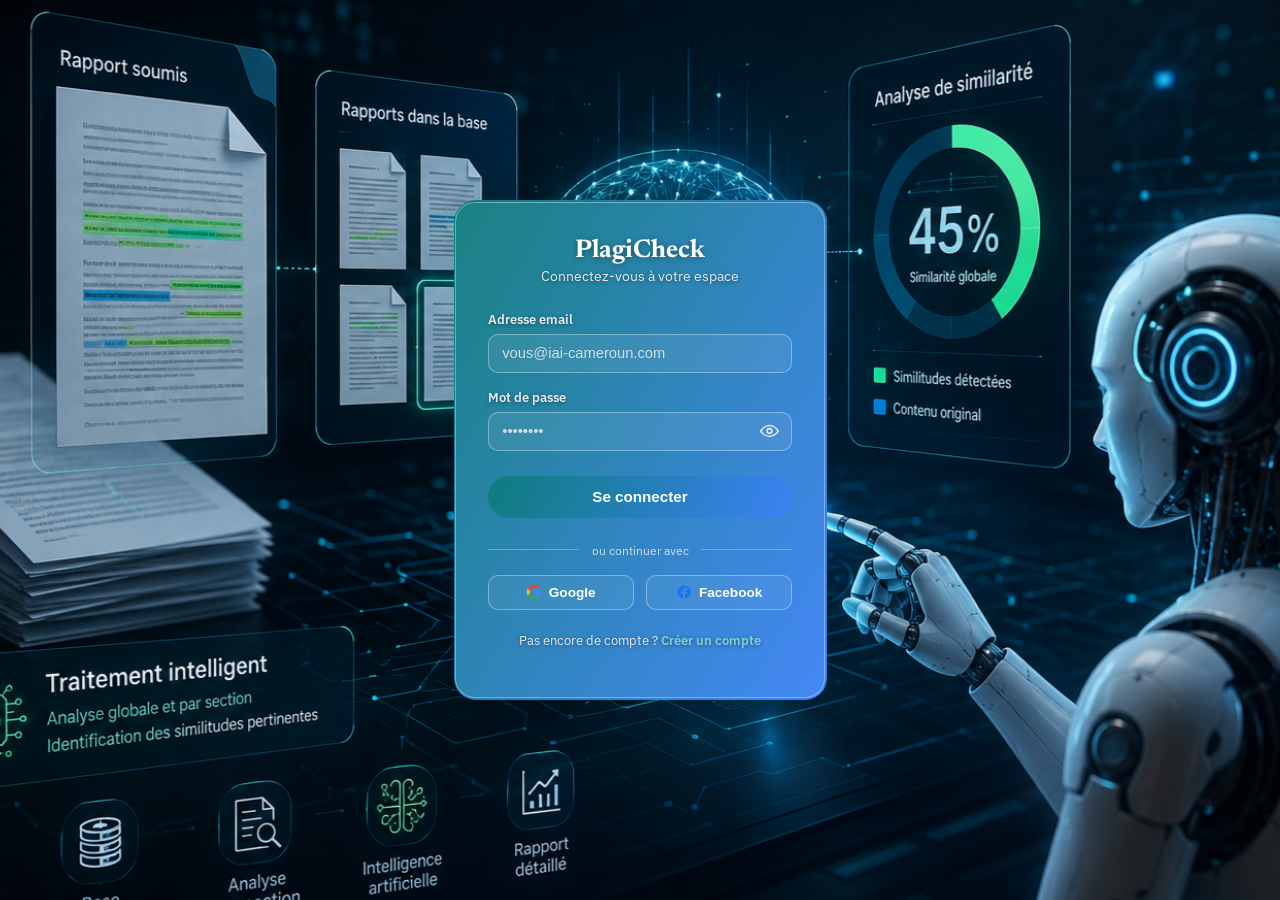
<file: app/Frontend/connexion.html>
<!DOCTYPE html>
<html lang="fr">
<head>
<meta charset="UTF-8">
<meta name="viewport" content="width=device-width, initial-scale=1.0">
<title>Connexion — PlagiCheck</title>
<link href="https://fonts.googleapis.com/css2?family=Newsreader:wght@600&family=IBM+Plex+Sans:wght@400;500;600&display=swap" rel="stylesheet">
<style>
  :root { --vert: #0E7C7B; --bleu: #3B82F6; }
  * { box-sizing: border-box; }

  body {
    margin: 0; min-height: 100vh; display: flex; align-items: center; justify-content: center;
    font-family: "IBM Plex Sans", sans-serif;
    background: #050814;
    overflow: hidden; position: relative;
  }

  body::before {
    content: ""; position: fixed; inset: -150px;
    background: url('images/ia-analyse.png') center/cover no-repeat;
    transform: scale(0.88);
    z-index: -1;
  }

  .carte-enveloppe {
    position: relative; z-index: 1; padding: 1.5px; border-radius: 22px;
    background: linear-gradient(120deg, var(--vert), var(--bleu), var(--vert));
    background-size: 200% 200%;
    animation: degrade 6s ease infinite, apparaitre 0.6s ease both;
  }
  @keyframes degrade { 0% { background-position: 0% 50%; } 50% { background-position: 100% 50%; } 100% { background-position: 0% 50%; } }
  @keyframes apparaitre { from { opacity: 0; transform: translateY(14px); } to { opacity: 1; transform: translateY(0); } }

  .carte {
    width: min(370px, 90vw); padding: 2.2rem 2rem; border-radius: 20px;
    background: rgba(255,255,255,0.05);
    border: 1px solid rgba(255,255,255,0.35);
    color: #fff;
  }

  .carte h1 { font-family: "Newsreader", serif; font-size: 1.6rem; margin: 0 0 0.2rem; text-align: center; text-shadow: 0 1px 6px rgba(0,0,0,0.4); }
  .carte p.sous { text-align: center; font-size: 0.85rem; color: #E5E9F0; margin: 0 0 1.6rem; text-shadow: 0 1px 4px rgba(0,0,0,0.4); }

  label { display: block; font-size: 0.8rem; font-weight: 600; margin: 1rem 0 0.4rem; color: #E5E9F0; text-shadow: 0 1px 4px rgba(0,0,0,0.4); }

  .champ { position: relative; }
  .champ input {
    width: 100%; padding: 0.7em 2.6em 0.7em 0.9em; border-radius: 10px; font-size: 0.92rem;
    background: rgba(255,255,255,0.08); border: 1.5px solid rgba(255,255,255,0.35); color: #fff;
    transition: border-color 0.2s ease, background 0.2s ease;
  }
  .champ input::placeholder { color: #D7DCE6; }
  .champ input:focus { outline: none; border-color: var(--vert); background: rgba(255,255,255,0.14); }
  .icone-oeil {
    position: absolute; right: 0.8em; top: 50%; transform: translateY(-50%);
    cursor: pointer; color: #E5E9F0; display: flex;
  }
  .icone-oeil:hover { color: #fff; }

  button.principal {
    width: 100%; margin-top: 1.6rem; padding: 0.8em; border: none; border-radius: 999px;
    font-weight: 700; font-size: 0.95rem; color: #fff; cursor: pointer;
    background: linear-gradient(120deg, var(--vert), var(--bleu));
    transition: transform 0.15s ease, box-shadow 0.15s ease;
  }
  button.principal:hover { transform: translateY(-2px); box-shadow: 0 10px 24px -8px rgba(59,130,246,0.5); }

  .separateur { display: flex; align-items: center; gap: 0.8rem; margin: 1.5rem 0 1.1rem; color: #D7DCE6; font-size: 0.78rem; }
  .separateur::before, .separateur::after { content: ""; flex: 1; height: 1px; background: rgba(255,255,255,0.3); }

  .boutons-sociaux { display: flex; gap: 0.8rem; }
  .bouton-social {
    flex: 1; display: flex; align-items: center; justify-content: center; gap: 0.5em;
    padding: 0.6em; border-radius: 10px; border: 1.5px solid rgba(255,255,255,0.35);
    background: rgba(255,255,255,0.06); color: #fff; font-size: 0.85rem; font-weight: 600;
    cursor: pointer; transition: background 0.15s ease;
  }
  .bouton-social:hover { background: rgba(255,255,255,0.18); }

  .bas { text-align: center; font-size: 0.82rem; color: #E5E9F0; margin-top: 1.4rem; text-shadow: 0 1px 4px rgba(0,0,0,0.4); }
  .bas a { color: #7FD1CF; font-weight: 600; text-decoration: none; }
</style>
</head>
<body>

<div class="carte-enveloppe">
  <div class="carte">
    <h1>PlagiCheck</h1>
    <p class="sous">Connectez-vous à votre espace</p>

    <form id="formulaireConnexion">
      <label for="email">Adresse email</label>
      <div class="champ">
        <input type="email" id="email" name="email" placeholder="vous@iai-cameroun.com" required>
      </div>

      <label for="motDePasse">Mot de passe</label>
      <div class="champ">
        <input type="password" id="motDePasse" name="motDePasse" placeholder="••••••••" required>
        <span class="icone-oeil" id="iconeOeil" title="Afficher le mot de passe">
          <svg width="19" height="19" viewBox="0 0 24 24" fill="none" stroke="currentColor" stroke-width="2">
            <path d="M1 12s4-7 11-7 11 7 11 7-4 7-11 7-11-7-11-7z"/>
            <circle cx="12" cy="12" r="3"/>
          </svg>
        </span>
      </div>

      <button type="submit" class="principal">Se connecter</button>
    </form>

    <div class="separateur">ou continuer avec</div>
    <div class="boutons-sociaux">
      <button type="button" class="bouton-social" title="Non connecté (à venir)">
        <svg width="16" height="16" viewBox="0 0 24 24"><path fill="#4285F4" d="M22.56 12.25c0-.78-.07-1.53-.2-2.25H12v4.26h5.92a5.06 5.06 0 0 1-2.2 3.32v2.77h3.57c2.08-1.92 3.28-4.74 3.28-8.1z"/><path fill="#34A853" d="M12 23c2.97 0 5.46-.98 7.28-2.66l-3.57-2.77c-.99.66-2.26 1.06-3.71 1.06-2.86 0-5.29-1.93-6.16-4.53H2.18v2.85A11 11 0 0 0 12 23z"/><path fill="#FBBC05" d="M5.84 14.09A6.6 6.6 0 0 1 5.48 12c0-.73.13-1.43.36-2.09V7.06H2.18A11 11 0 0 0 1 12c0 1.77.43 3.45 1.18 4.94z"/><path fill="#EA4335" d="M12 5.38c1.62 0 3.06.56 4.21 1.64l3.15-3.15C17.45 2.09 14.97 1 12 1A11 11 0 0 0 2.18 7.06l3.66 2.85C6.71 7.31 9.14 5.38 12 5.38z"/></svg>
        Google
      </button>
      <button type="button" class="bouton-social" title="Non connecté (à venir)">
        <svg width="16" height="16" viewBox="0 0 24 24" fill="#1877F2"><path d="M22 12a10 10 0 1 0-11.56 9.88v-6.99H7.9V12h2.54V9.8c0-2.5 1.49-3.89 3.78-3.89 1.1 0 2.24.2 2.24.2v2.46h-1.26c-1.24 0-1.63.77-1.63 1.56V12h2.78l-.44 2.89h-2.34v6.99A10 10 0 0 0 22 12z"/></svg>
        Facebook
      </button>
    </div>

    <p class="bas">Pas encore de compte ? <a href="inscription.html">Créer un compte</a></p>
  </div>
</div>

<script src="js/api.js"></script>

<script>
/* ==========================================================
   GESTION DE LA CONNEXION (Corrige les redirections de rôles)
   ========================================================== */
document.getElementById("formulaireConnexion").addEventListener("submit", async function (e) {
  e.preventDefault();

  const email = document.getElementById("email").value.trim();
  const motDePasse = document.getElementById("motDePasse").value;
  const bouton = this.querySelector("button.principal");

  bouton.disabled = true;
  bouton.textContent = "Connexion en cours...";

  try {
    const utilisateur = await seConnecter(email, motDePasse);

    // Récupérer le rôle (normalisé en majuscules pour éviter les erreurs de casse)
    const roleBrut = utilisateur?.role || sessionStorage.getItem("user_role") || "";
    const role = roleBrut.toUpperCase();

    // Redirection selon le rôle (gestion des déclinaisons Fr/En/Majuscules)
    if (role === "ADMIN" || role === "ADMINISTRATEUR") {
      window.location.href = "admin.html";
    } else if (role === "ENSEIGNANT" || role === "ENCADRANT" || role === "TEACHER") {
      window.location.href = "enseignant.html";
    } else if (role === "ETUDIANT" || role === "STUDENT") {
      window.location.href = "etudiant.html";
    } else {
      alert(`Rôle inconnu (${roleBrut}). Contactez l'administrateur.`);
    }

  } catch (erreur) {
    console.error("Erreur de connexion :", erreur);
    alert(erreur.message || "Email ou mot de passe incorrect.");
  } finally {
    bouton.disabled = false;
    bouton.textContent = "Se connecter";
  }
});

/* ==========================================================
   AFFICHAGE / MASQUAGE DU MOT DE PASSE
   ========================================================== */
const champMotDePasse = document.getElementById("motDePasse");
const iconeOeil = document.getElementById("iconeOeil");

iconeOeil.addEventListener("click", function () {
  const estMasque = champMotDePasse.type === "password";
  champMotDePasse.type = estMasque ? "text" : "password";

  iconeOeil.innerHTML = estMasque
    ? `<svg width="19" height="19" viewBox="0 0 24 24" fill="none" stroke="currentColor" stroke-width="2"><path d="M17.94 17.94A10.9 10.9 0 0 1 12 19c-7 0-11-7-11-7a18.6 18.6 0 0 1 5.06-5.94M9.9 4.24A10.9 10.9 0 0 1 12 4c7 0 11 7 11 7a18.6 18.6 0 0 1-2.16 3.19M14.12 14.12a3 3 0 1 1-4.24-4.24"/><line x1="1" y1="1" x2="23" y2="23"/></svg>`
    : `<svg width="19" height="19" viewBox="0 0 24 24" fill="none" stroke="currentColor" stroke-width="2"><path d="M1 12s4-7 11-7 11 7 11 7-4 7-11 7-11-7-11-7z"/><circle cx="12" cy="12" r="3"/></svg>`;
});
</script>
</body>
</html>
</file>
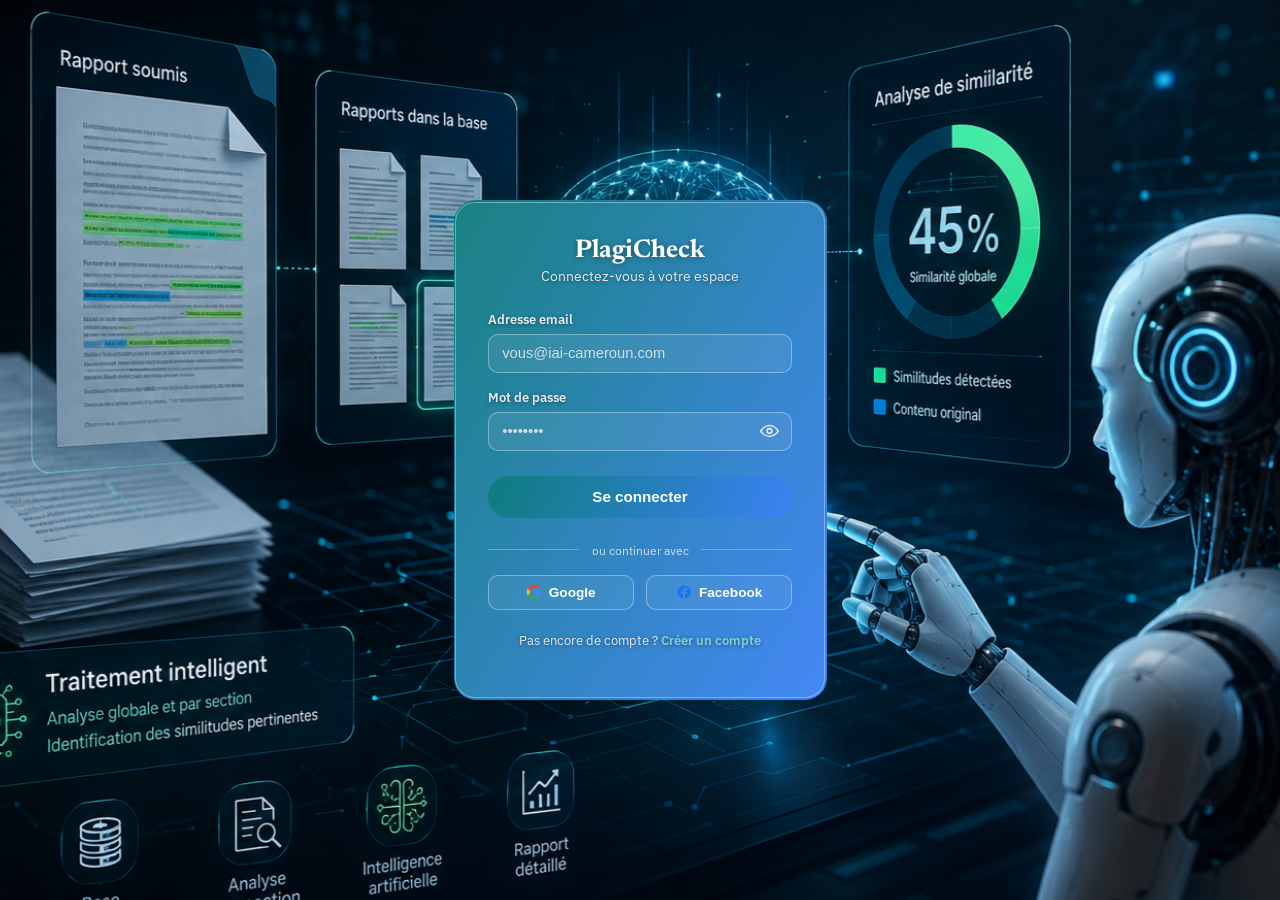
<file: app/Frontend/enseignant.html>
<!DOCTYPE html>
<html lang="fr">
<head>
    <meta charset="UTF-8">
    <meta name="viewport" content="width=device-width, initial-scale=1.0">
    <title>PlagiCheck — Espace Encadrant & Jury</title>
    <link href="https://fonts.googleapis.com/css2?family=Inter:wght@400;500;600;700;800&display=swap" rel="stylesheet">
    <link rel="stylesheet" href="https://cdnjs.cloudflare.com/ajax/libs/font-awesome/6.4.0/css/all.min.css">
    
    <style>
        :root {
            --primary: #6366f1;
            --primary-dark: #4f46e5;
            --primary-light: #818cf8;
            --success: #10b981;
            --warning: #f59e0b;
            --danger: #ef4444;
            --info: #3b82f6;
            
            --bg-main: #f8fafc;
            --bg-sidebar: linear-gradient(180deg, #1e1b4b 0%, #312e81 100%);
            --surface: rgba(255, 255, 255, 0.95);
            
            --text-primary: #1e293b;
            --text-secondary: #64748b;
            --text-muted: #94a3b8;
            
            --border: rgba(226, 232, 240, 0.8);
            --shadow-sm: 0 1px 2px 0 rgba(0, 0, 0, 0.05);
            --shadow-md: 0 4px 6px -1px rgba(0, 0, 0, 0.1);
            --shadow-lg: 0 10px 15px -3px rgba(0, 0, 0, 0.1);
            --shadow-xl: 0 20px 25px -5px rgba(0, 0, 0, 0.1);
        }

        * { margin: 0; padding: 0; box-sizing: border-box; font-family: 'Inter', sans-serif; }

        body {
            display: flex;
            min-height: 100vh;
            color: var(--text-primary);
            background: var(--bg-main);
            overflow-x: hidden;
        }

        body::before {
            content: '';
            position: fixed; top: 0; left: 0; width: 100%; height: 100%;
            background: 
                radial-gradient(circle at 20% 50%, rgba(99, 102, 241, 0.08) 0%, transparent 50%),
                radial-gradient(circle at 80% 80%, rgba(16, 185, 129, 0.06) 0%, transparent 50%);
            z-index: -1;
        }

        /* --- Sidebar --- */
        .sidebar {
            width: 280px;
            background: var(--bg-sidebar);
            padding: 32px 20px;
            display: flex; flex-direction: column; justify-content: space-between;
            flex-shrink: 0; box-shadow: var(--shadow-xl); position: relative; overflow: hidden;
        }
        .brand { display: flex; align-items: center; gap: 14px; padding-bottom: 28px; border-bottom: 1px solid rgba(255,255,255,0.1); }
        .brand-icon { width: 44px; height: 44px; background: linear-gradient(135deg, var(--primary-light), var(--primary)); border-radius: 12px; display: flex; align-items: center; justify-content: center; color: white; font-size: 20px; box-shadow: 0 8px 16px rgba(99,102,241,0.4); }
        .brand-name { font-size: 22px; font-weight: 800; color: #fff; letter-spacing: -0.5px; }
        .menu-section { margin-top: 32px; }
        .menu-caption { font-size: 11px; font-weight: 700; text-transform: uppercase; letter-spacing: 1.5px; color: rgba(255,255,255,0.5); margin-bottom: 16px; padding-left: 12px; }
        .menu-list { list-style: none; }
        .menu-item a { display: flex; align-items: center; gap: 14px; padding: 14px 16px; color: rgba(255,255,255,0.7); text-decoration: none; border-radius: 12px; font-size: 14px; font-weight: 600; transition: all 0.3s ease; margin-bottom: 8px; }
        .menu-item a:hover { color: #fff; background: rgba(255,255,255,0.08); transform: translateX(4px); }
        .menu-item.active a { background: linear-gradient(135deg, var(--primary), var(--primary-dark)); color: #fff; box-shadow: 0 8px 20px rgba(99,102,241,0.4); }
        .sidebar-footer { font-size: 12px; color: rgba(255,255,255,0.4); padding-top: 20px; border-top: 1px solid rgba(255,255,255,0.1); }

        /* --- Main Content --- */
        .content-area { flex: 1; padding: 32px 40px; overflow-y: auto; }
        .top-header { display: flex; justify-content: space-between; align-items: flex-start; margin-bottom: 30px; }
        .header-title h1 { font-size: 28px; font-weight: 800; color: var(--text-primary); margin-bottom: 6px; }
        .header-title p { font-size: 14px; color: var(--text-secondary); font-weight: 500; }
        
        .user-pill { display: flex; align-items: center; gap: 14px; background: var(--surface); padding: 10px 20px 10px 12px; border-radius: 50px; box-shadow: var(--shadow-lg); border: 1px solid var(--border); }
        .user-avatar { width: 42px; height: 42px; background: linear-gradient(135deg, var(--primary-light), var(--primary)); color: white; border-radius: 50%; display: flex; align-items: center; justify-content: center; font-weight: 700; font-size: 15px; }
        .user-name { font-size: 14px; font-weight: 700; }
        .user-role { font-size: 12px; color: var(--text-secondary); }

        /* --- Main Tabs (Navigation Supervision / Mes Dépôts) --- */
        .main-tabs {
            display: flex; gap: 12px; margin-bottom: 32px;
            background: rgba(241, 245, 249, 0.8); padding: 6px; border-radius: 16px; width: fit-content;
        }
        .main-tab-btn {
            border: none; background: transparent; padding: 12px 24px; font-size: 14px; font-weight: 700;
            color: var(--text-secondary); border-radius: 12px; cursor: pointer; transition: all 0.3s ease;
            display: flex; align-items: center; gap: 10px;
        }
        .main-tab-btn:hover { color: var(--primary); }
        .main-tab-btn.active { background: #ffffff; color: var(--primary); box-shadow: var(--shadow-md); }

        .view-section { display: none; animation: fadeIn 0.4s ease; }
        .view-section.active { display: block; }
        @keyframes fadeIn { from { opacity: 0; transform: translateY(10px); } to { opacity: 1; transform: translateY(0); } }

        /* --- KPI Cards --- */
        .kpi-row { display: grid; grid-template-columns: repeat(3, 1fr); gap: 24px; margin-bottom: 32px; }
        .kpi-card { background: var(--surface); border-radius: 20px; padding: 28px; box-shadow: var(--shadow-lg); display: flex; align-items: center; justify-content: space-between; border: 1px solid var(--border); transition: transform 0.3s ease; }
        .kpi-card:hover { transform: translateY(-4px); }
        .kpi-card.blue { border-top: 4px solid var(--primary); }
        .kpi-card.red { border-top: 4px solid var(--danger); }
        .kpi-card.green { border-top: 4px solid var(--success); }
        .kpi-info span { font-size: 12px; font-weight: 700; color: var(--text-secondary); text-transform: uppercase; }
        .kpi-info h2 { font-size: 32px; font-weight: 800; margin-top: 8px; }
        .kpi-icon-box { width: 56px; height: 56px; border-radius: 16px; display: flex; align-items: center; justify-content: center; font-size: 22px; }
        .kpi-card.blue .kpi-icon-box { background: rgba(99,102,241,0.1); color: var(--primary); }
        .kpi-card.red .kpi-icon-box { background: rgba(239,68,68,0.1); color: var(--danger); }
        .kpi-card.green .kpi-icon-box { background: rgba(16,185,129,0.1); color: var(--success); }

        /* --- Cards & Tables --- */
        .main-card { background: var(--surface); border-radius: 24px; box-shadow: var(--shadow-lg); border: 1px solid var(--border); overflow: hidden; margin-bottom: 32px; }
        .card-header-bar { padding: 24px 32px; display: flex; justify-content: space-between; align-items: center; border-bottom: 1px solid var(--border); background: rgba(248,250,252,0.5); }
        .card-title { font-size: 18px; font-weight: 800; display: flex; align-items: center; gap: 12px; }
        
        .table-container { overflow-x: auto; }
        .custom-table { width: 100%; border-collapse: collapse; }
        .custom-table th { padding: 18px 32px; font-size: 11px; font-weight: 800; text-transform: uppercase; color: var(--text-secondary); border-bottom: 2px solid var(--border); text-align: left; }
        .custom-table td { padding: 20px 32px; font-size: 14px; border-bottom: 1px solid var(--border); vertical-align: middle; }
        .custom-table tr:hover td { background: rgba(248,250,252,0.5); }

        .doc-title-text { font-weight: 700; font-size: 15px; }
        .doc-author-text { font-size: 13px; color: var(--text-secondary); margin-top: 4px; }

        .score-capsule { padding: 8px 16px; border-radius: 20px; font-weight: 800; font-size: 13px; display: inline-block; }
        .score-low { background: rgba(16,185,129,0.1); color: var(--success); }
        .score-mid { background: rgba(245,158,11,0.1); color: var(--warning); }
        .score-high { background: rgba(239,68,68,0.1); color: var(--danger); }

        .badge-decision { display: inline-flex; align-items: center; gap: 8px; padding: 8px 16px; border-radius: 20px; font-size: 12px; font-weight: 700; }
        .badge-decision.alerte-auto { background: rgba(245,158,11,0.1); color: var(--warning); border: 1px dashed var(--warning); }
        .badge-decision.valide { background: rgba(16,185,129,0.1); color: var(--success); }
        .badge-decision.a-revoir { background: rgba(59,130,246,0.1); color: var(--info); }
        .badge-decision.suspect-confirme { background: rgba(239,68,68,0.1); color: var(--danger); }
        .badge-decision.non-evalue { color: var(--text-muted); }

        .action-btn { background: linear-gradient(135deg, var(--primary), var(--primary-dark)); color: white; border: none; padding: 10px 20px; border-radius: 12px; font-size: 13px; font-weight: 700; cursor: pointer; box-shadow: 0 4px 12px rgba(99,102,241,0.3); display: inline-flex; align-items: center; gap: 8px; transition: all 0.3s ease; }
        .action-btn:hover { transform: translateY(-2px); box-shadow: 0 8px 20px rgba(99,102,241,0.4); }
        .action-btn.secondary { background: #fff; color: var(--primary); border: 2px solid var(--primary); box-shadow: none; }
        .action-btn.secondary:hover { background: var(--primary); color: white; }

        /* --- Upload Zone (Style Enseignant) --- */
        .upload-grid { display: grid; grid-template-columns: 1fr 1fr; gap: 24px; margin-bottom: 32px; }
        .drop-zone { border: 2px dashed var(--border); border-radius: 20px; padding: 40px 20px; text-align: center; background: rgba(248,250,252,0.5); cursor: pointer; transition: all 0.3s ease; }
        .drop-zone:hover { border-color: var(--primary); background: rgba(99,102,241,0.03); }
        .drop-zone i { font-size: 40px; color: var(--primary); margin-bottom: 16px; }
        .drop-zone p { font-size: 16px; font-weight: 700; color: var(--text-primary); margin-bottom: 8px; }
        .drop-zone span { font-size: 13px; color: var(--text-secondary); }
        
        .form-control { width: 100%; padding: 14px 18px; border: 2px solid var(--border); border-radius: 12px; font-size: 14px; outline: none; transition: all 0.3s ease; margin-bottom: 20px; }
        .form-control:focus { border-color: var(--primary); box-shadow: 0 0 0 4px rgba(99,102,241,0.1); }

        /* --- Modal --- */
        .modal-bg { display: none; position: fixed; top: 0; left: 0; width: 100%; height: 100%; background: rgba(15,23,42,0.6); backdrop-filter: blur(8px); z-index: 100; align-items: center; justify-content: center; }
        .modal-card { background: #fff; width: 560px; border-radius: 24px; overflow: hidden; box-shadow: var(--shadow-xl); animation: slideUp 0.4s ease; }
        @keyframes slideUp { from { opacity: 0; transform: translateY(50px); } to { opacity: 1; transform: translateY(0); } }
        .modal-header-area { padding: 24px 32px; background: #f8fafc; border-bottom: 1px solid var(--border); display: flex; justify-content: space-between; align-items: center; }
        .modal-header-area h3 { font-size: 18px; font-weight: 800; }
        .modal-close { cursor: pointer; color: var(--text-secondary); font-size: 20px; width: 32px; height: 32px; display: flex; align-items: center; justify-content: center; border-radius: 8px; transition: all 0.2s; }
        .modal-close:hover { background: rgba(239,68,68,0.1); color: var(--danger); transform: rotate(90deg); }
        .modal-body-area { padding: 32px; }
        .modal-info-box { background: rgba(99,102,241,0.05); padding: 18px; border-radius: 16px; margin-bottom: 24px; border-left: 4px solid var(--primary); }
        .form-group { margin-bottom: 24px; }
        .form-group label { display: block; font-size: 13px; font-weight: 700; margin-bottom: 10px; }
        .form-input { width: 100%; padding: 12px 16px; border-radius: 12px; border: 2px solid var(--border); font-size: 14px; outline: none; transition: all 0.3s; font-family: inherit; }
        .form-input:focus { border-color: var(--primary); box-shadow: 0 0 0 4px rgba(99,102,241,0.1); }
        textarea.form-input { resize: vertical; min-height: 100px; }
        .modal-actions { display: flex; gap: 12px; justify-content: flex-end; margin-top: 32px; }

        /* --- Toast --- */
        .toast { position: fixed; bottom: 32px; right: 32px; background: var(--text-primary); color: white; padding: 16px 24px; border-radius: 12px; box-shadow: var(--shadow-xl); display: flex; align-items: center; gap: 12px; z-index: 1000; animation: slideInRight 0.4s ease; }
        @keyframes slideInRight { from { opacity: 0; transform: translateX(100px); } to { opacity: 1; transform: translateX(0); } }
        .toast.success { background: var(--success); }
        .toast.error { background: var(--danger); }
    </style>
</head>
<body>

    <aside class="sidebar">
        <div>
            <div class="brand">
                <div class="brand-icon"><i class="fa-solid fa-shield-halved"></i></div>
                <div class="brand-name">PlagiCheck</div>
            </div>
            <div class="menu-section">
                <div class="menu-caption">Espace Encadrant</div>
                <ul class="menu-list">
                    <li class="menu-item active"><a href="#"><i class="fa-solid fa-table-columns"></i> Tableau de bord</a></li>
                    <li class="menu-item"><a href="#"><i class="fa-solid fa-graduation-cap"></i> Promos & Classes</a></li>
                    <li class="menu-item"><a href="#"><i class="fa-solid fa-chart-pie"></i> Statistiques</a></li>
                </ul>
            </div>
        </div>
        <div class="sidebar-footer">IAI Cameroun — v1.0.4</div>
    </aside>

    <main class="content-area">
        <header class="top-header">
            <div class="header-title">
                <h1 id="page-title">Tableau de bord Encadrant</h1>
                <p>Gérez vos soumissions et supervisez les travaux des étudiants</p>
            </div>
            <div class="user-pill">
                <div class="user-avatar" id="user-avatar">E</div>
                <div>
                    <div class="user-name" id="user-name">Chargement...</div>
                    <div class="user-role">Enseignant / Jury</div>
                </div>
            </div>
        </header>

        <!-- Navigation Principale (Onglets) -->
        <div class="main-tabs">
            <button class="main-tab-btn active" onclick="switchTab('supervision', this)">
                <i class="fa-solid fa-user-graduate"></i> Supervision des étudiants
            </button>
            <button class="main-tab-btn" onclick="switchTab('depots', this)">
                <i class="fa-solid fa-cloud-arrow-up"></i> Mes propres dépôts
            </button>
        </div>

        <!-- ========================================== -->
        <!-- VUE 1 : SUPERVISION (Évaluation étudiants) -->
        <!-- ========================================== -->
        <div id="view-supervision" class="view-section active">
            <section class="kpi-row">
                <div class="kpi-card blue">
                    <div class="kpi-info"><span>À évaluer</span><h2 id="kpi-pending">0</h2></div>
                    <div class="kpi-icon-box"><i class="fa-solid fa-hourglass-half"></i></div>
                </div>
                <div class="kpi-card red">
                    <div class="kpi-info"><span>Alertes (>30%)</span><h2 id="kpi-warning">0</h2></div>
                    <div class="kpi-icon-box"><i class="fa-solid fa-triangle-exclamation"></i></div>
                </div>
                <div class="kpi-card green">
                    <div class="kpi-info"><span>Décisions validées</span><h2 id="kpi-success">0</h2></div>
                    <div class="kpi-icon-box"><i class="fa-solid fa-circle-check"></i></div>
                </div>
            </section>

            <section class="main-card">
                <div class="card-header-bar">
                    <div class="card-title"><i class="fa-solid fa-folder-open" style="color: var(--primary);"></i> Dossiers des Étudiants</div>
                </div>
                <div class="table-container">
                    <table class="custom-table">
                        <thead>
                            <tr>
                                <th>Document & Auteur</th>
                                <th>Date</th>
                                <th>Score</th>
                                <th>Décision</th>
                                <th style="text-align: right;">Actions</th>
                            </tr>
                        </thead>
                        <tbody id="table-body-supervision">
                            <tr><td colspan="5" style="text-align:center; padding: 40px; color: var(--text-muted);"><i class="fa-solid fa-spinner fa-spin"></i> Chargement...</td></tr>
                        </tbody>
                    </table>
                </div>
            </section>
        </div>

        <!-- ========================================== -->
        <!-- VUE 2 : MES DÉPÔTS (Upload enseignant)     -->
        <!-- ========================================== -->
        <div id="view-depots" class="view-section">
            <div class="upload-grid">
                <!-- Zone de dépôt -->
                <div class="main-card" style="margin-bottom: 0;">
                    <div class="card-header-bar">
                        <div class="card-title"><i class="fa-solid fa-cloud-arrow-up" style="color: var(--primary);"></i> Nouveau dépôt</div>
                    </div>
                    <div style="padding: 32px;">
                        <div class="drop-zone" id="drop-zone" onclick="document.getElementById('file-input').click()">
                            <i class="fa-solid fa-cloud-arrow-up"></i>
                            <p>Cliquez ou glissez votre document ici</p>
                            <span>Formats : PDF, DOCX (Max 20 Mo)</span>
                            <input type="file" id="file-input" style="display: none;" onchange="handleFileSelect(this.files)">
                        </div>
                        
                        <div id="file-preview" style="display: none; margin-top: 20px; padding: 16px; background: rgba(99,102,241,0.05); border-radius: 12px; display: flex; justify-content: space-between; align-items: center;">
                            <div style="display: flex; align-items: center; gap: 12px;">
                                <i class="fa-solid fa-file-pdf" id="file-icon" style="font-size: 24px; color: var(--primary);"></i>
                                <div>
                                    <div id="file-name" style="font-weight: 700; font-size: 14px;">nom_fichier.pdf</div>
                                    <div id="file-size" style="font-size: 12px; color: var(--text-secondary);">0 MB</div>
                                </div>
                            </div>
                            <button onclick="cancelFile()" style="background: none; border: none; color: var(--danger); cursor: pointer; font-size: 18px;"><i class="fa-solid fa-xmark"></i></button>
                        </div>

                        <input type="text" id="doc-title" class="form-control" placeholder="Titre du document (ex: Support de cours Base de données)" style="margin-top: 20px;">
                        
                        <button class="action-btn" id="btn-upload" onclick="submitDocument()" style="width: 100%; justify-content: center; padding: 14px;">
                            <i class="fa-solid fa-paper-plane"></i> Téléverser le document
                        </button>
                    </div>
                </div>

                <!-- Liste de mes documents -->
                <div class="main-card" style="margin-bottom: 0;">
                    <div class="card-header-bar">
                        <div class="card-title"><i class="fa-solid fa-folder-closed" style="color: var(--primary);"></i> Mes documents récents</div>
                    </div>
                    <div class="table-container">
                        <table class="custom-table">
                            <thead>
                                <tr>
                                    <th>Titre</th>
                                    <th>Type</th>
                                    <th>Date</th>
                                </tr>
                            </thead>
                            <tbody id="table-body-mes-docs">
                                <tr><td colspan="3" style="text-align:center; padding: 40px; color: var(--text-muted);">Aucun document déposé.</td></tr>
                            </tbody>
                        </table>
                    </div>
                </div>
            </div>
        </div>
    </main>

    <!-- Modal d'évaluation -->
    <div class="modal-bg" id="modalEvaluation">
        <div class="modal-card">
            <div class="modal-header-area">
                <h3>Évaluation de la soumission</h3>
                <div class="modal-close" onclick="closeModal()"><i class="fa-solid fa-xmark"></i></div>
            </div>
            <div class="modal-body-area">
                <div class="modal-info-box">
                    <div class="doc-title-text" id="modal-doc-title">-</div>
                    <div class="doc-author-text" id="modal-student-name">-</div>
                </div>
                <div class="form-group">
                    <label>Score de similarité</label>
                    <div class="score-capsule score-low" id="modal-score-display" style="font-size: 18px;">-</div>
                </div>
                <div class="form-group">
                    <label for="decision-select">Décision pédagogique</label>
                    <select id="decision-select" class="form-input">
                        <option value="valide">✓ Validé (Conforme)</option>
                        <option value="a_revoir">⟳ À revoir (Corrections demandées)</option>
                        <option value="suspect_confirme"> Suspect confirmé (Plagiat avéré)</option>
                    </select>
                </div>
                <div class="form-group">
                    <label for="comment-field">Remarques / Justification</label>
                    <textarea id="comment-field" class="form-input" rows="4" placeholder="Saisissez vos remarques..."></textarea>
                </div>
                <div class="modal-actions">
                    <button class="action-btn secondary" onclick="closeModal()">Annuler</button>
                    <button class="action-btn" id="btn-submit-decision" onclick="saveDecision()"><i class="fa-solid fa-paper-plane"></i> Soumettre</button>
                </div>
            </div>
        </div>
    </div>

    <script src="js/api.js"></script>
    <script>
        const SEUIL_ALERTE = 30;
        let analysesCache = [];
        let currentAnalyseId = null;
        let selectedFile = null;

        // --- Initialisation ---
        document.addEventListener('DOMContentLoaded', async () => {
            const user = Auth.obtenirUtilisateur();
            if (!Auth.estConnecte() || !user || (user.role !== 'encadrant' && user.role !== 'administrateur')) {
                window.location.href = 'connexion.html';
                return;
            }

            document.getElementById('user-name').innerText = user.nom;
            document.getElementById('user-avatar').innerText = user.nom.charAt(0).toUpperCase();
            
            await loadAnalyses();
        });

        // --- Gestion des Onglets ---
        function switchTab(tabName, btn) {
            document.querySelectorAll('.main-tab-btn').forEach(b => b.classList.remove('active'));
            btn.classList.add('active');
            
            document.querySelectorAll('.view-section').forEach(v => v.classList.remove('active'));
            document.getElementById(`view-${tabName}`).classList.add('active');
            
            document.getElementById('page-title').innerText = tabName === 'supervision' ? 'Supervision des Soumissions' : 'Mes Dépôts de Documents';
        }

        // --- Logique Supervision ---
        async function loadAnalyses() {
            try {
                // Note: Pour l'instant, on charge les analyses de l'utilisateur connecté. 
                // Dans le futur, une route /analyses/toutes sera créée pour les encadrants.
                const user = Auth.obtenirUtilisateur();
                const analyses = await appelAPI(`/analyses/etudiant/${user.id}`);
                analysesCache = analyses;
                updateKPIs(analyses);
                renderSupervisionTable(analyses);
            } catch (err) {
                showToast('Erreur de chargement', 'error');
            }
        }

        function updateKPIs(analyses) {
            document.getElementById('kpi-pending').innerText = analyses.filter(a => !a.decision).length;
            document.getElementById('kpi-warning').innerText = analyses.filter(a => (a.score_global || 0) > SEUIL_ALERTE).length;
            document.getElementById('kpi-success').innerText = analyses.filter(a => a.decision).length;
        }

        function renderSupervisionTable(liste) {
            const tbody = document.getElementById('table-body-supervision');
            tbody.innerHTML = '';
            if (liste.length === 0) {
                tbody.innerHTML = '<tr><td colspan="5" style="text-align:center; padding: 40px; color: var(--text-muted);">Aucune soumission à afficher.</td></tr>';
                return;
            }

            liste.forEach(item => {
                const score = item.score_global ?? 0;
                let scoreClass = score > 50 ? 'score-high' : (score > SEUIL_ALERTE ? 'score-mid' : 'score-low');
                let decisionHtml = !item.decision ? (score > SEUIL_ALERTE ? '<span class="badge-decision alerte-auto"><i class="fa-solid fa-triangle-exclamation"></i> Alerte</span>' : '<span class="badge-decision non-evalue">—</span>') : 
                    (item.decision === 'valide' ? '<span class="badge-decision valide"><i class="fa-solid fa-check"></i> Validé</span>' : 
                    item.decision === 'a_revoir' ? '<span class="badge-decision a-revoir"><i class="fa-solid fa-rotate-left"></i> À revoir</span>' : '<span class="badge-decision suspect-confirme"><i class="fa-solid fa-ban"></i> Suspect</span>');

                const tr = document.createElement('tr');
                tr.innerHTML = `
                    <td><div class="doc-title-text">${item.titre_document}</div><div class="doc-author-text">ID: ${item.analyse_id}</div></td>
                    <td>${new Date(item.date_analyse).toLocaleDateString('fr-FR')}</td>
                    <td><span class="score-capsule ${scoreClass}">${score}%</span></td>
                    <td>${decisionHtml}</td>
                    <td style="text-align: right;">
                        <button class="action-btn" onclick="openModal(${item.analyse_id})"><i class="fa-solid fa-pen-to-square"></i> Évaluer</button>
                        ${item.statut === 'terminee' ? `<button class="action-btn secondary" onclick="downloadReport(${item.analyse_id})" style="margin-left:8px;"><i class="fa-solid fa-download"></i></button>` : ''}
                    </td>`;
                tbody.appendChild(tr);
            });
        }

        // --- Logique Dépôt (Upload Enseignant) ---
        function handleFileSelect(files) {
            if (files.length === 0) return;
            selectedFile = files[0];
            if (selectedFile.size > 20 * 1024 * 1024) { alert("Fichier trop volumineux (Max 20 Mo)"); cancelFile(); return; }
            
            document.getElementById('file-name').innerText = selectedFile.name;
            document.getElementById('file-size').innerText = (selectedFile.size / (1024 * 1024)).toFixed(2) + " MB";
            document.getElementById('drop-zone').style.display = 'none';
            document.getElementById('file-preview').style.display = 'flex';
        }

        function cancelFile() {
            selectedFile = null;
            document.getElementById('file-input').value = '';
            document.getElementById('drop-zone').style.display = 'block';
            document.getElementById('file-preview').style.display = 'none';
        }

        async function submitDocument() {
            const titre = document.getElementById('doc-title').value.trim();
            if (!titre || !selectedFile) { showToast("Titre et fichier requis", "error"); return; }

            const btn = document.getElementById('btn-upload');
            btn.disabled = true; btn.innerHTML = '<i class="fa-solid fa-spinner fa-spin"></i> Envoi...';

            try {
                const formData = new FormData();
                formData.append("titre", titre);
                formData.append("fichier", selectedFile);
                // Le backend prendra l'ID dans le JWT automatiquement

                await appelAPI("/documents/", { method: "POST", body: formData });
                showToast("Document téléversé avec succès !", "success");
                
                document.getElementById('doc-title').value = '';
                cancelFile();
                // Ici, on pourrait rafraîchir la liste "Mes documents"
            } catch (err) {
                showToast(`Erreur: ${err.message}`, "error");
            } finally {
                btn.disabled = false; btn.innerHTML = '<i class="fa-solid fa-paper-plane"></i> Téléverser le document';
            }
        }

        // --- Modal & Décisions ---
        function openModal(id) {
            currentAnalyseId = id;
            const item = analysesCache.find(a => a.analyse_id === id);
            if (!item) return;

            document.getElementById('modal-doc-title').innerText = item.titre_document;
            document.getElementById('modal-student-name').innerText = `Analyse #${item.analyse_id} — ${new Date(item.date_analyse).toLocaleDateString('fr-FR')}`;
            
            const score = item.score_global || 0;
            const scoreEl = document.getElementById('modal-score-display');
            scoreEl.innerText = `${score}%`;
            scoreEl.className = `score-capsule ${score > 50 ? 'score-high' : (score > SEUIL_ALERTE ? 'score-mid' : 'score-low')}`;
            
            document.getElementById('decision-select').value = item.decision || 'valide';
            document.getElementById('comment-field').value = item.commentaire || '';
            document.getElementById('modalEvaluation').style.display = 'flex';
        }

        function closeModal() { document.getElementById('modalEvaluation').style.display = 'none'; }

        async function saveDecision() {
            const decision = document.getElementById('decision-select').value;
            const commentaire = document.getElementById('comment-field').value.trim();
            if (!commentaire) { showToast("Les remarques sont obligatoires", "warning"); return; }

            const btn = document.getElementById('btn-submit-decision');
            btn.disabled = true; btn.innerHTML = '<i class="fa-solid fa-spinner fa-spin"></i> Envoi...';

            try {
                await appelAPI(`/commentaires/${currentAnalyseId}`, {
                    method: 'POST', body: { contenu: commentaire, decision: decision }
                });
                showToast("Décision enregistrée !", "success");
                closeModal();
                await loadAnalyses();
            } catch (err) {
                showToast(`Erreur: ${err.message}`, "error");
            } finally {
                btn.disabled = false; btn.innerHTML = '<i class="fa-solid fa-paper-plane"></i> Soumettre';
            }
        }

        async function downloadReport(id) {
            try {
                showToast("Génération du PDF...", "info");
                const data = await appelAPI(`/rapports/${id}`, { method: 'POST' });
                const res = await fetch(`http://127.0.0.1:8000${data.url_telechargement}`, { headers: { "Authorization": `Bearer ${Auth.obtenirJeton()}` } });
                const blob = await res.blob();
                const url = window.URL.createObjectURL(blob);
                const a = document.createElement('a'); a.href = url; a.download = `rapport_${id}.pdf`; a.click();
                window.URL.revokeObjectURL(url);
                showToast("Téléchargement réussi", "success");
            } catch (err) { showToast("Erreur de téléchargement", "error"); }
        }

        function showToast(msg, type) {
            const existing = document.querySelector('.toast'); if (existing) existing.remove();
            const toast = document.createElement('div'); toast.className = `toast ${type}`;
            const icon = type === 'success' ? 'fa-check-circle' : (type === 'error' ? 'fa-exclamation-circle' : 'fa-info-circle');
            toast.innerHTML = `<i class="fa-solid ${icon}"></i><span>${msg}</span>`;
            document.body.appendChild(toast);
            setTimeout(() => { toast.style.opacity = '0'; setTimeout(() => toast.remove(), 400); }, 4000);
        }

        document.getElementById('modalEvaluation').addEventListener('click', (e) => { if (e.target.id === 'modalEvaluation') closeModal(); });
    </script>
</body>
</html>
</file>
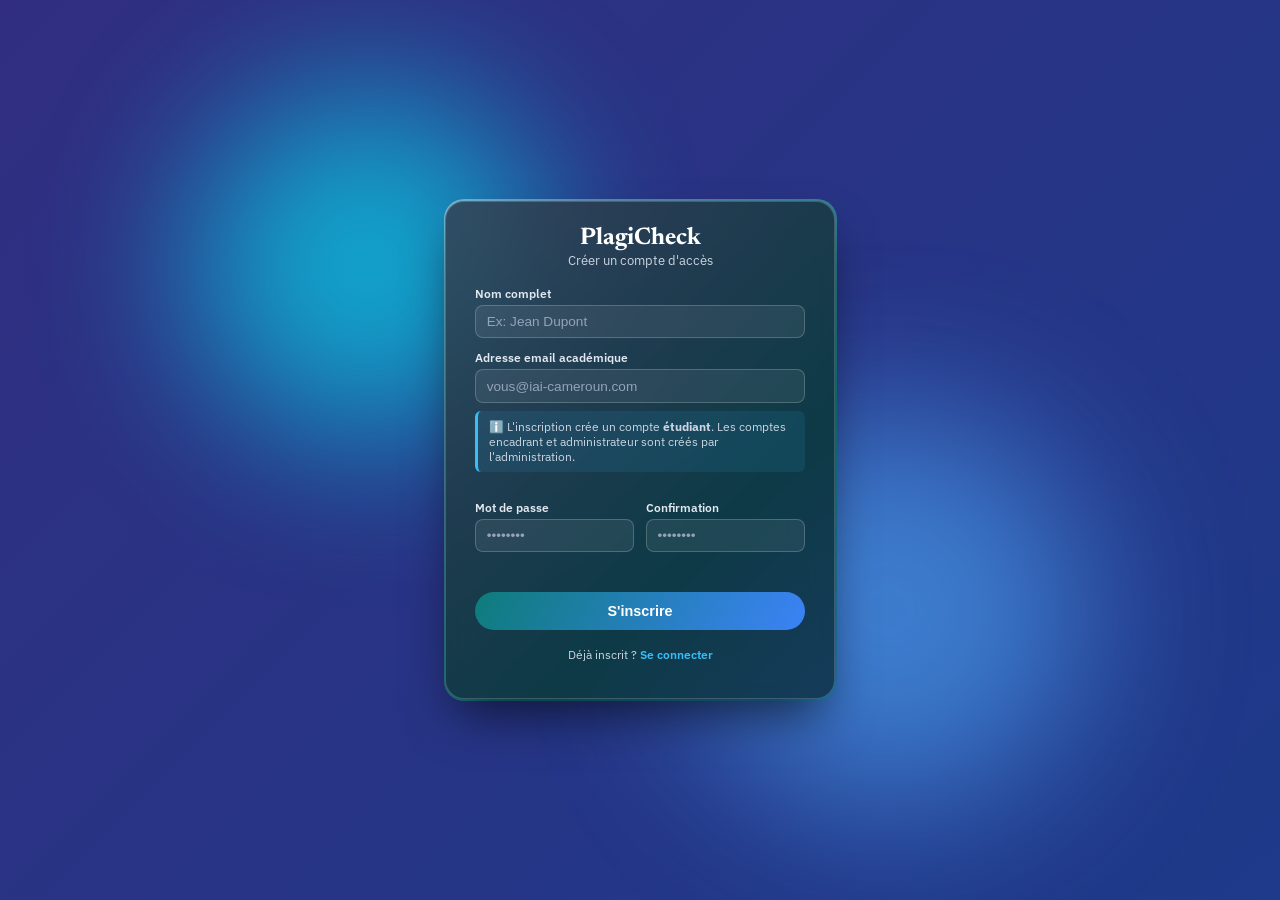
<file: app/Frontend/inscription.html>
<!DOCTYPE html>
<html lang="fr">
<head>
<meta charset="UTF-8">
<meta name="viewport" content="width=device-width, initial-scale=1.0">
<title>Inscription — PlagiCheck</title>
<link href="https://fonts.googleapis.com/css2?family=Newsreader:wght@600&family=IBM+Plex+Sans:wght@400;500;600&display=swap" rel="stylesheet">
<style>
  :root { 
    --vert: #0E7C7B; 
    --bleu: #3B82F6; 
  }

  * { box-sizing: border-box; }

  /* Arrière-plan animé vibrant style arc-en-ciel technologique */
  body {
    margin: 0; 
    height: 100vh; 
    display: flex; 
    align-items: center; 
    justify-content: center;
    font-family: "IBM Plex Sans", sans-serif;
    background: linear-gradient(-45deg, #0f172a, #1e1b4b, #065f46, #1e3a8a, #312e81);
    background-size: 400% 400%;
    animation: fondArcEnCiel 12s ease infinite;
    overflow: hidden; 
    position: relative; 
    padding: 1.5rem;
  }

  @keyframes fondArcEnCiel {
    0% { background-position: 0% 50%; }
    50% { background-position: 100% 50%; }
    100% { background-position: 0% 50%; }
  }

  /* Halos lumineux dynamiques pour l'effet arc-en-ciel */
  .halo-1, .halo-2 {
    position: fixed;
    border-radius: 50%;
    filter: blur(80px);
    z-index: 0;
    pointer-events: none;
    opacity: 0.6;
  }
  .halo-1 {
    width: 350px; height: 350px;
    background: #00f2fe;
    top: 10%; left: 15%;
  }
  .halo-2 {
    width: 400px; height: 400px;
    background: #4facfe;
    bottom: 10%; right: 15%;
  }

  /* Contour dégradé de la carte */
  .carte-enveloppe {
    position: relative; 
    z-index: 1; 
    padding: 1.5px; 
    border-radius: 20px;
    background: linear-gradient(135deg, rgba(255,255,255,0.4), var(--vert), var(--bleu), rgba(255,255,255,0.2));
    background-size: 200% 200%;
    animation: degrade 6s ease infinite, apparaitre 0.6s ease both;
    max-height: calc(100vh - 3rem);
    display: flex;
  }

  @keyframes degrade { 
    0% { background-position: 0% 50%; } 
    50% { background-position: 100% 50%; } 
    100% { background-position: 0% 50%; } 
  }
  @keyframes apparaitre { 
    from { opacity: 0; transform: translateY(14px); } 
    to { opacity: 1; transform: translateY(0); } 
  }

  /* Cadre flottant compact, centré et ultra-élégant */
  .carte {
    width: min(390px, 88vw); 
    padding: 1.5rem 1.8rem; 
    border-radius: 19px;
    background: rgba(15, 23, 42, 0.65);
    backdrop-filter: blur(20px);
    -webkit-backdrop-filter: blur(20px);
    border: 1px solid rgba(255, 255, 255, 0.18);
    color: #fff;
    box-shadow: 0 25px 50px -12px rgba(0, 0, 0, 0.6);
    overflow-y: auto;
  }

  .carte h1 { font-family: "Newsreader", serif; font-size: 1.5rem; margin: 0 0 0.1rem; text-align: center; }
  .carte p.sous { text-align: center; font-size: 0.8rem; color: #CBD5E1; margin: 0 0 1.1rem; }

  label { display: block; font-size: 0.75rem; font-weight: 600; margin: 0.75rem 0 0.25rem; color: #E2E8F0; }

  .champ { position: relative; }
  .champ input, .champ select {
    width: 100%; 
    padding: 0.6em 0.8em; 
    border-radius: 8px; 
    font-size: 0.85rem;
    background: rgba(255, 255, 255, 0.07); 
    border: 1px solid rgba(255, 255, 255, 0.2); 
    color: #fff;
    transition: all 0.2s ease;
  }
  
  .champ select option { background: #0F172A; color: #fff; }
  .champ input::placeholder { color: #94A3B8; }
  .champ input:focus, .champ select:focus { 
    outline: none; 
    border-color: #38BDF8; 
    background: rgba(255, 255, 255, 0.12);
    box-shadow: 0 0 0 3px rgba(56, 189, 248, 0.25);
  }

  .ligne-double { display: flex; gap: 0.7rem; }
  .ligne-double > div { flex: 1; }

  button.principal {
    width: 100%; 
    margin-top: 1.2rem; 
    padding: 0.75em; 
    border: none; 
    border-radius: 999px;
    font-weight: 600; 
    font-size: 0.9rem; 
    color: #fff; 
    cursor: pointer;
    background: linear-gradient(120deg, var(--vert), var(--bleu));
    transition: transform 0.15s ease, box-shadow 0.15s ease;
  }
  button.principal:hover { 
    transform: translateY(-2px); 
    box-shadow: 0 10px 20px -5px rgba(59,130,246,0.5); 
  }
  button.principal:disabled {
    opacity: 0.6;
    cursor: not-allowed;
    transform: none;
  }

  .bas { text-align: center; font-size: 0.78rem; color: #CBD5E1; margin-top: 1rem; }
  .bas a { color: #38BDF8; font-weight: 600; text-decoration: none; }
  .bas a:hover { text-decoration: underline; }

  /* Message d'info sur le rôle forcé */
  .info-role {
    background: rgba(56, 189, 248, 0.1);
    border-left: 3px solid #38BDF8;
    padding: 0.5rem 0.7rem;
    border-radius: 6px;
    font-size: 0.75rem;
    color: #CBD5E1;
    margin: 0.5rem 0 1rem;
  }

  /* Indicateur de force du mot de passe */
  .indicateur-mdp {
    font-size: 0.7rem;
    color: #94A3B8;
    margin-top: 0.3rem;
    min-height: 1rem;
  }
  .indicateur-mdp.erreur { color: #F87171; }
  .indicateur-mdp.succes { color: #4ADE80; }
</style>
</head>
<body>

<div class="halo-1"></div>
<div class="halo-2"></div>

<div class="carte-enveloppe">
  <div class="carte">
    <h1>PlagiCheck</h1>
    <p class="sous">Créer un compte d'accès</p>

    <form id="formulaireInscription">
      <label for="nomComplet">Nom complet</label>
      <div class="champ">
        <input type="text" id="nomComplet" name="nomComplet" placeholder="Ex: Jean Dupont" required minlength="2" maxlength="100">
      </div>

      <label for="email">Adresse email académique</label>
      <div class="champ">
        <input type="email" id="email" name="email" placeholder="vous@iai-cameroun.com" required>
      </div>

      <!-- Info : le rôle est forcé côté serveur pour des raisons de sécurité -->
      <div class="info-role">
        ℹ️ L'inscription crée un compte <strong>étudiant</strong>. Les comptes encadrant et administrateur sont créés par l'administration.
      </div>

      <div class="ligne-double">
        <div>
          <label for="motDePasse">Mot de passe</label>
          <div class="champ">
            <input type="password" id="motDePasse" name="motDePasse" placeholder="••••••••" required minlength="12">
          </div>
          <div class="indicateur-mdp" id="indicateurMdp"></div>
        </div>
        <div>
          <label for="confirmMotDePasse">Confirmation</label>
          <div class="champ">
            <input type="password" id="confirmMotDePasse" name="confirmMotDePasse" placeholder="••••••••" required minlength="12">
          </div>
        </div>
      </div>

      <button type="submit" class="principal" id="boutonInscription">S'inscrire</button>
    </form>

    <p class="bas">Déjà inscrit ? <a href="connexion.html">Se connecter</a></p>
  </div>
</div>

<!-- Chargement du module API sécurisé -->
<script src="js/api.js"></script>

<script>
/* ==========================================================
   VALIDATION DU MOT DE PASSE EN TEMPS RÉEL
   ========================================================== */
const champMdp = document.getElementById("motDePasse");
const indicateur = document.getElementById("indicateurMdp");

champMdp.addEventListener("input", function () {
  const valeur = this.value;
  const regles = [
    { test: valeur.length >= 12, texte: "12 caractères minimum" },
    { test: /[A-Z]/.test(valeur), texte: "1 majuscule" },
    { test: /[0-9]/.test(valeur), texte: "1 chiffre" },
    { test: /[^A-Za-z0-9]/.test(valeur), texte: "1 caractère spécial" }
  ];

  const nonRespectees = regles.filter(r => !r.test).map(r => r.texte);

  if (valeur.length === 0) {
    indicateur.textContent = "";
    indicateur.className = "indicateur-mdp";
  } else if (nonRespectees.length === 0) {
    indicateur.textContent = "✓ Mot de passe valide";
    indicateur.className = "indicateur-mdp succes";
  } else {
    indicateur.textContent = "Manque : " + nonRespectees.join(", ");
    indicateur.className = "indicateur-mdp erreur";
  }
});


/* ==========================================================
   GESTION DE L'INSCRIPTION
   ========================================================== */
document.getElementById("formulaireInscription").addEventListener("submit", async function (e) {
  e.preventDefault();

  const nom = document.getElementById("nomComplet").value.trim();
  const email = document.getElementById("email").value.trim().toLowerCase();
  const motDePasse = document.getElementById("motDePasse").value;
  const confirmMdp = document.getElementById("confirmMotDePasse").value;
  const bouton = document.getElementById("boutonInscription");

  // Validation côté client (évite un aller-retour serveur inutile)
  if (motDePasse !== confirmMdp) {
    alert("Les mots de passe ne correspondent pas.");
    return;
  }

  if (motDePasse.length < 12) {
    alert("Le mot de passe doit contenir au moins 12 caractères.");
    return;
  }
  if (!/[A-Z]/.test(motDePasse)) {
    alert("Le mot de passe doit contenir au moins une majuscule.");
    return;
  }
  if (!/[0-9]/.test(motDePasse)) {
    alert("Le mot de passe doit contenir au moins un chiffre.");
    return;
  }
  if (!/[^A-Za-z0-9]/.test(motDePasse)) {
    alert("Le mot de passe doit contenir au moins un caractère spécial (ex: !@#$%).");
    return;
  }

  // État de chargement
  bouton.disabled = true;
  bouton.textContent = "Inscription en cours...";

  try {
    // Appel à la fonction sécurisée de api.js (le rôle "etudiant" est forcé côté serveur)
    await sInscrire(nom, email, motDePasse);

    alert("Compte créé avec succès ! Vous pouvez maintenant vous connecter.");
    window.location.href = "connexion.html";

  } catch (erreur) {
    alert(erreur.message || "Erreur lors de l'inscription.");
  } finally {
    bouton.disabled = false;
    bouton.textContent = "S'inscrire";
  }
});
</script>
</body>
</html>
</file>
